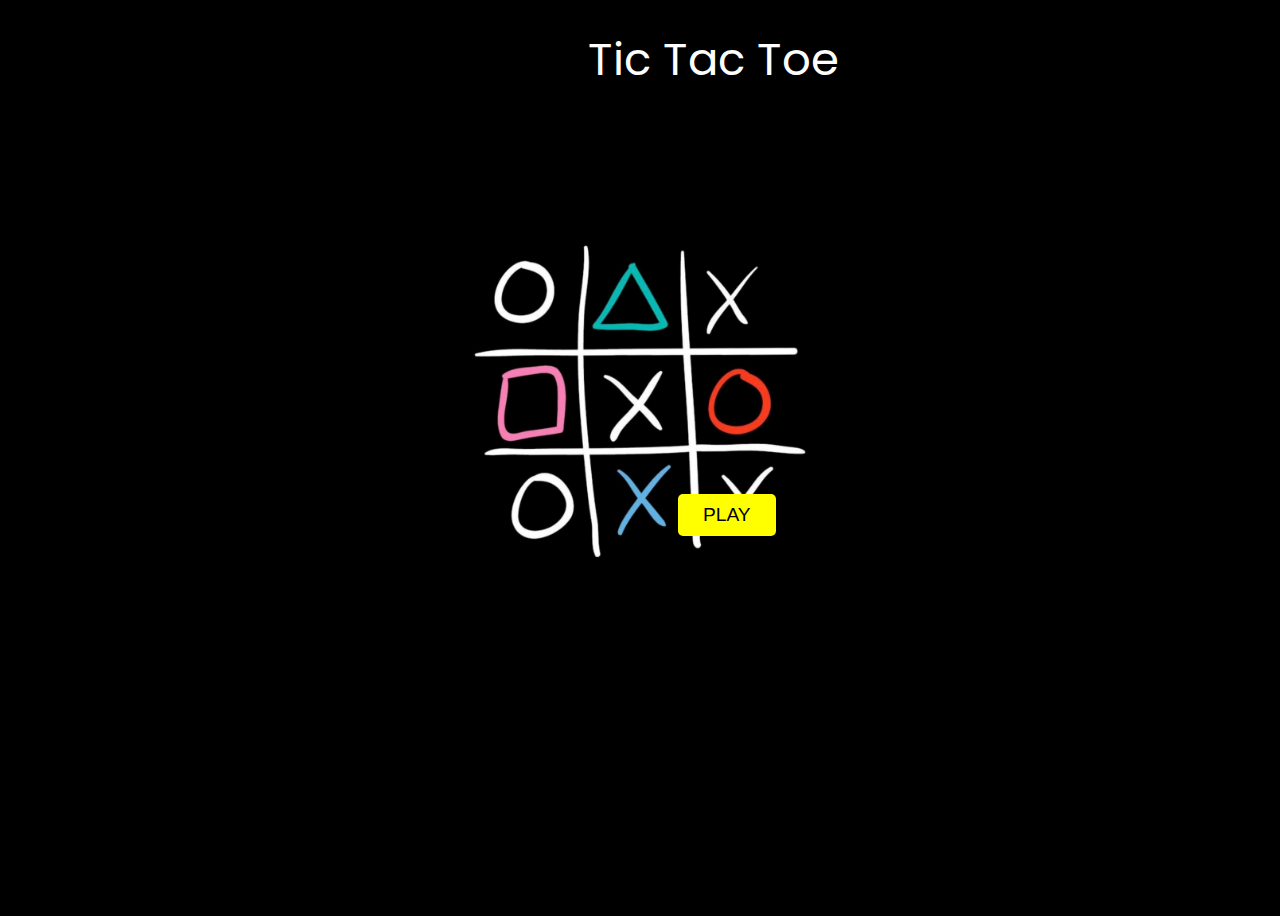
<file: index.html>
<!DOCTYPE html>
<html lang="en">
<head>
    <meta charset="UTF-8">
    <meta name="viewport" content="width=device-width, initial-scale=1.0">\
    <link rel="stylesheet" href="style2.css">
    <link rel="stylesheet" href="index2.html">
    <title>Tic_Tac_Toe</title>
</head>
<body>
    <div class="h1">
        Tic Tac Toe
    </div>

        <div class="btn">
        <button id="play" onclick="window.open('index2.html','_self')">
            PLAY</a>
             
         </button>
    </div>
   
  
</body>
</html>
</file>
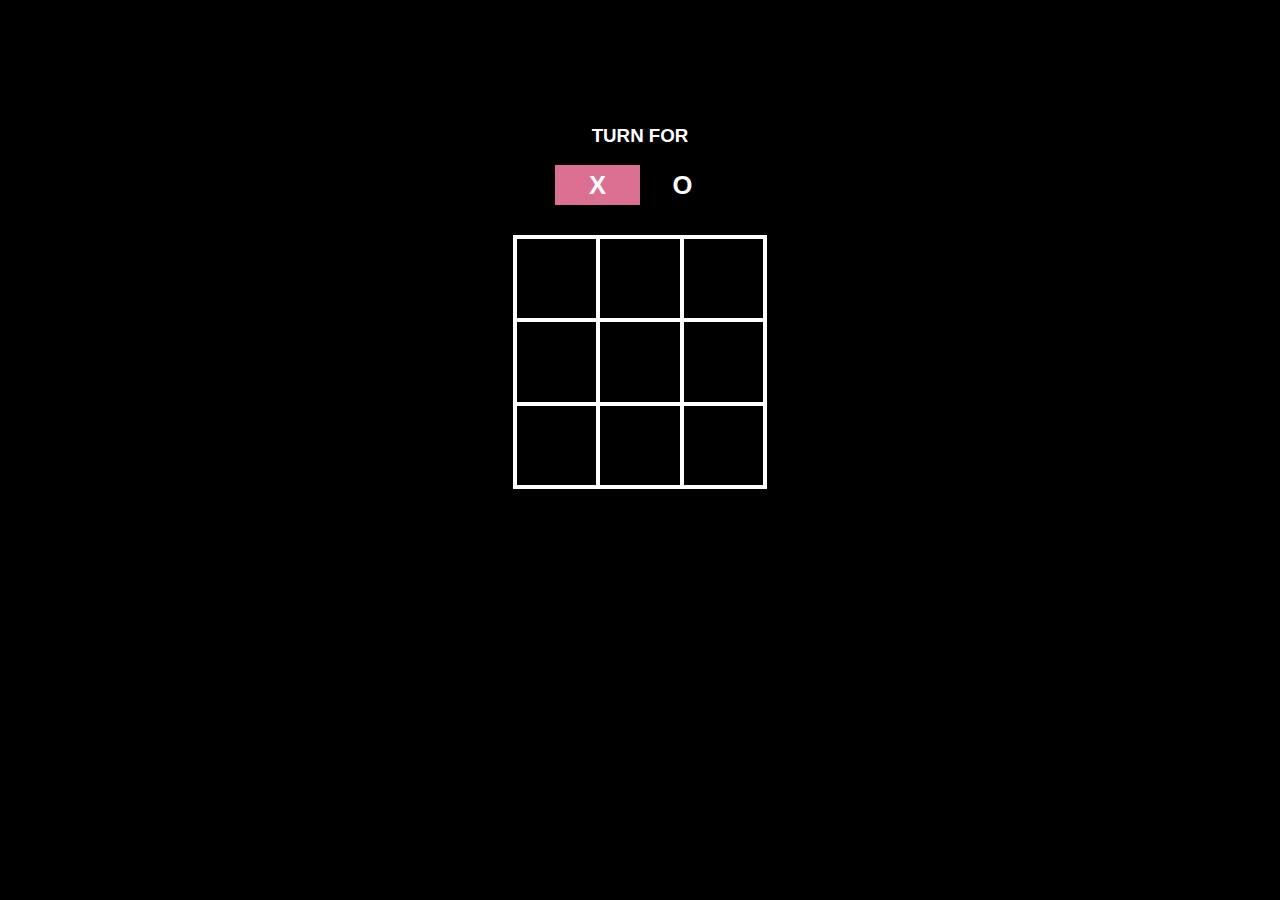
<file: index2.html>
<!DOCTYPE html>
<html lang="en">
<head>
    <meta charset="UTF-8">
    <meta http-equiv="X-UA-Compatible" content="IE=edge">
    <meta name="viewport" content="width=device-width, initial-scale=1.0">
    <title>Tic_Tac_Toe</title>
    <link rel="stylesheet" href="style.css">
    <link rel="stylesheet" href="index.html">
</head>
<body>
    <div class="turn-container">
        <h3>TURN FOR</h3>
        <div class="turn-box align">X</div>
        <div class="turn-box align">O</div>
        <div class="bg"></div>
    </div>
    <div class="main-grid">
        <div class="box align">0</div>
        <div class="box align">1</div>
        <div class="box align">2</div>
        <div class="box align">3</div>
        <div class="box align">4</div>
        <div class="box align">5</div>
        <div class="box align">6</div>
        <div class="box align">7</div>
        <div class="box align">8</div>
    </div>
    <h2 id="results"></h2>
    <button id="play-again">Play Again</button>
    <script src="script.js"></script>
</body>
</html>
</file>
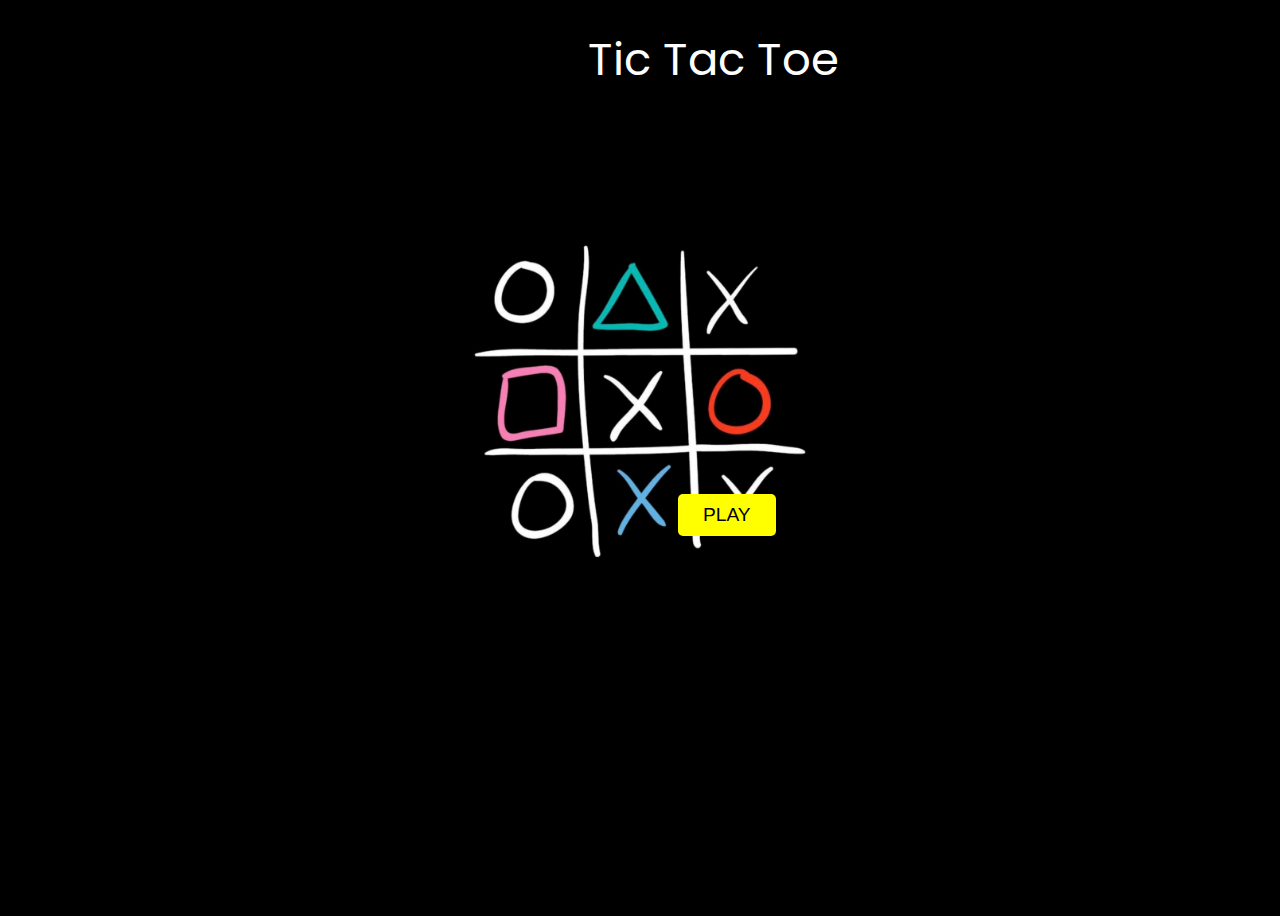
<file: main.html>
<!DOCTYPE html>
<html lang="en">
<head>
    <meta charset="UTF-8">
    <meta name="viewport" content="width=device-width, initial-scale=1.0">\
    <link rel="stylesheet" href="style2.css">
    <link rel="stylesheet" href="index.html">
    <title>Tic_Tac_Toe</title>
</head>
<body>
    <div class="h1">
        Tic Tac Toe
    </div>

        <div class="btn">
        <button id="play" onclick="window.open('index.html','_self')">
            PLAY</a>
             
         </button>
    </div>
   
  
</body>
</html>
</file>
<file: style2.css>
@import url('https://fonts.googleapis.com/css2?family=Cedarville+Cursive&family=Headland+One&family=IBM+Plex+Serif:ital,wght@0,100;0,200;0,300;0,400;0,500;0,600;0,700;1,100;1,200;1,300;1,400;1,500;1,600;1,700&family=Poppins:ital,wght@0,100;0,200;0,300;0,400;0,500;0,600;0,700;0,800;0,900;1,100;1,200;1,300;1,400;1,500;1,600;1,700;1,800;1,900&family=Roboto:ital,wght@0,100..900;1,100..900&display=swap');


body{
    background-image: url(pic4.jpeg);
    width: 100%;
    height: 100vh;
   
    background-position: center;
    background-size: cover;
   scroll-behavior: auto;
    align-items: center;
    justify-content: center;
}

.h1{
    padding-left: 580px;
    color: white;
    font-family: 'poppins';
    font-size: 45px;
}
#play{
    background-color: yellow;
    color: black;
    padding: 10px 25px;
    border: none;
    font-size: 1.2rem;
    border-radius: 5px;
    cursor: pointer;
    align-items: center;
    align-content: center;
    align-self: center;
    

}
 #play:hover{
        padding: 10px 25px;
       background-color: pink;
        color: #000;
        cursor: pointer;
    }
    .btn{
        padding-left: 670px;
        padding-top: 400px;
    }
</file>
<file: style.css>
*{
    color: white;
    font-family: sans-serif;
    transition: 0.2s ease-in-out;
    user-select: none;
}

.align{
    display: flex;
    justify-content: center;
    align-items: center;
}

body{
    background-image: url(pic4.jpeg);
    margin: 0;
    padding: 0;
    width: 100vw;
    text-align: center;
    padding-top: 5vh;
}

.turn-container{
    padding-top: 5rem;
    width: 170px;
    height: 80px;
    margin: auto;
    display: grid;
    grid-template-columns: 1fr 1fr;
    grid-template-rows: 1fr 1fr;
    position: relative;
    color: antiquewhite;

}

.turn-container h3{
    margin: 0;
    grid-column-start: 1;
    grid-column-end: 3;
}

.turn-container .turn-box{
    border: 3px whitesmoke;
    font-size: 1.6rem;
    font-weight: 700;
}

.turn-container .turn-box:nth-child(even){
    border-right: none;
}

.bg{
    position: absolute;
    bottom: 0;
    left: 0;
    width: 85px;
    height: 40px;
    background-color: palevioletred;
    z-index: -1;
}

.main-grid{
    display: grid;
    grid-template-columns: repeat(3, 1fr);
    grid-template-rows: repeat(3, 1fr);
    height: 250px;
    width: 250px;
    margin: 30px auto;
    border: 2px solid white;
}

.box{
    cursor: pointer;
    font-size: 2rem;
    font-weight: 700;
    border: 2px solid white;
}

.box:hover{
    background-color:rgb(237, 142, 83);
}

#play-again{
    background-color: yellow;
    padding: 10px 25px;
    border: none;
    font-size: 1.2rem;
    border-radius: 5px;
    cursor: pointer;
    display: none;
    color: black;
}

#play-again:hover{
    padding: 10px 40px;
    background-color: palevioletred;
    color: white;
}
.h3{
    font-size: 10rem;
}
</file>
